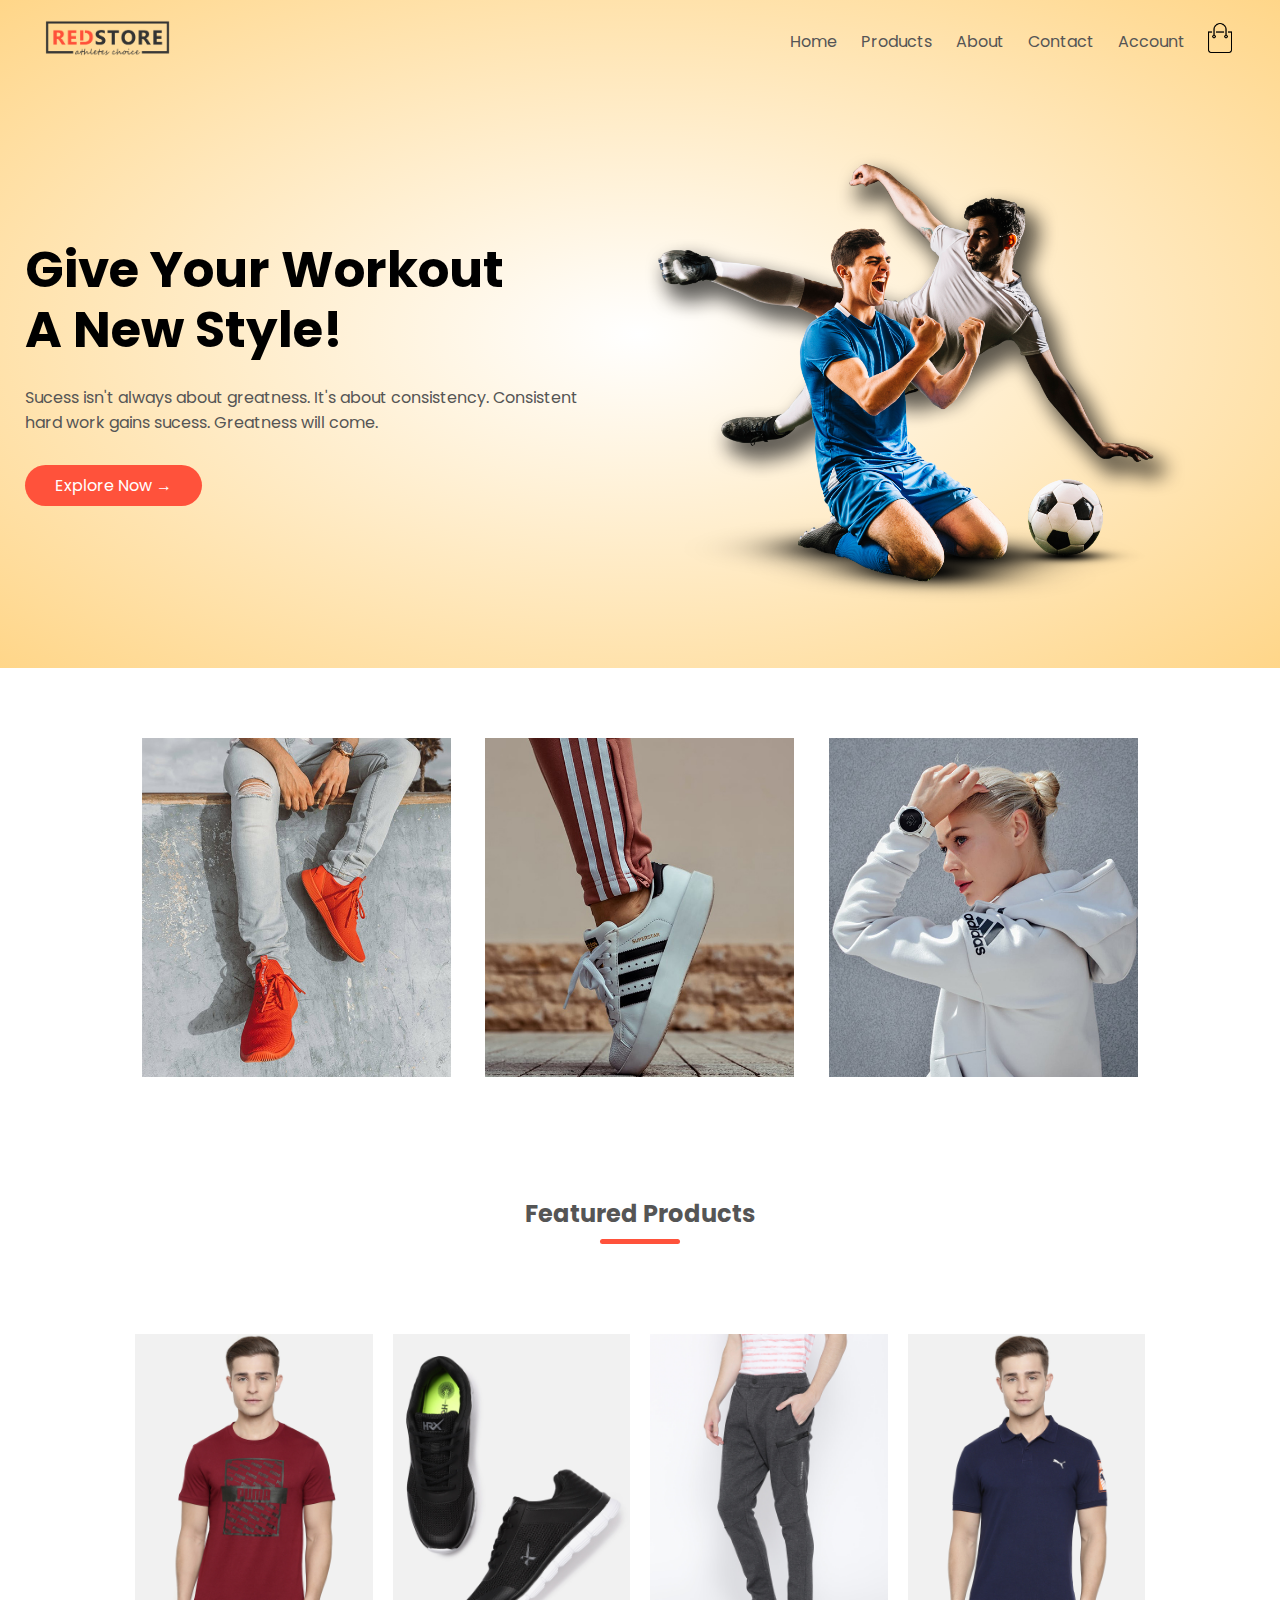
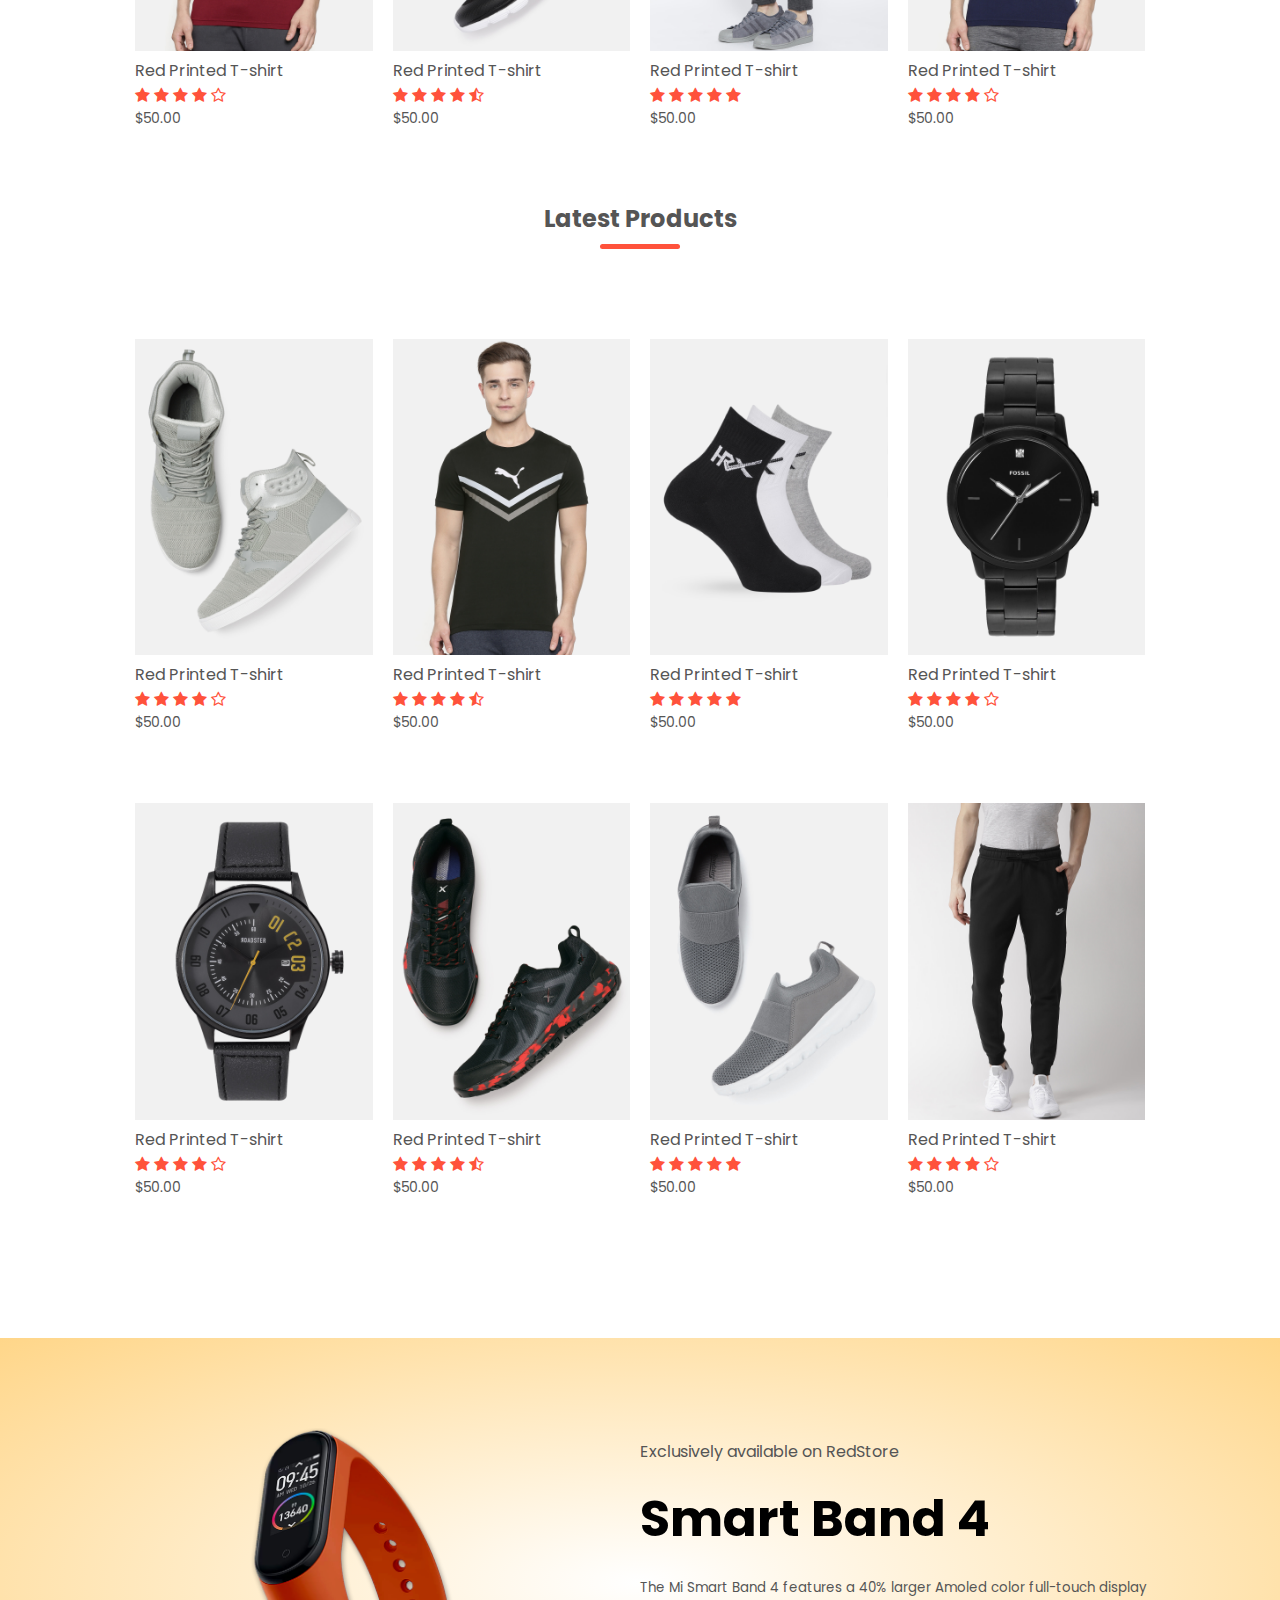
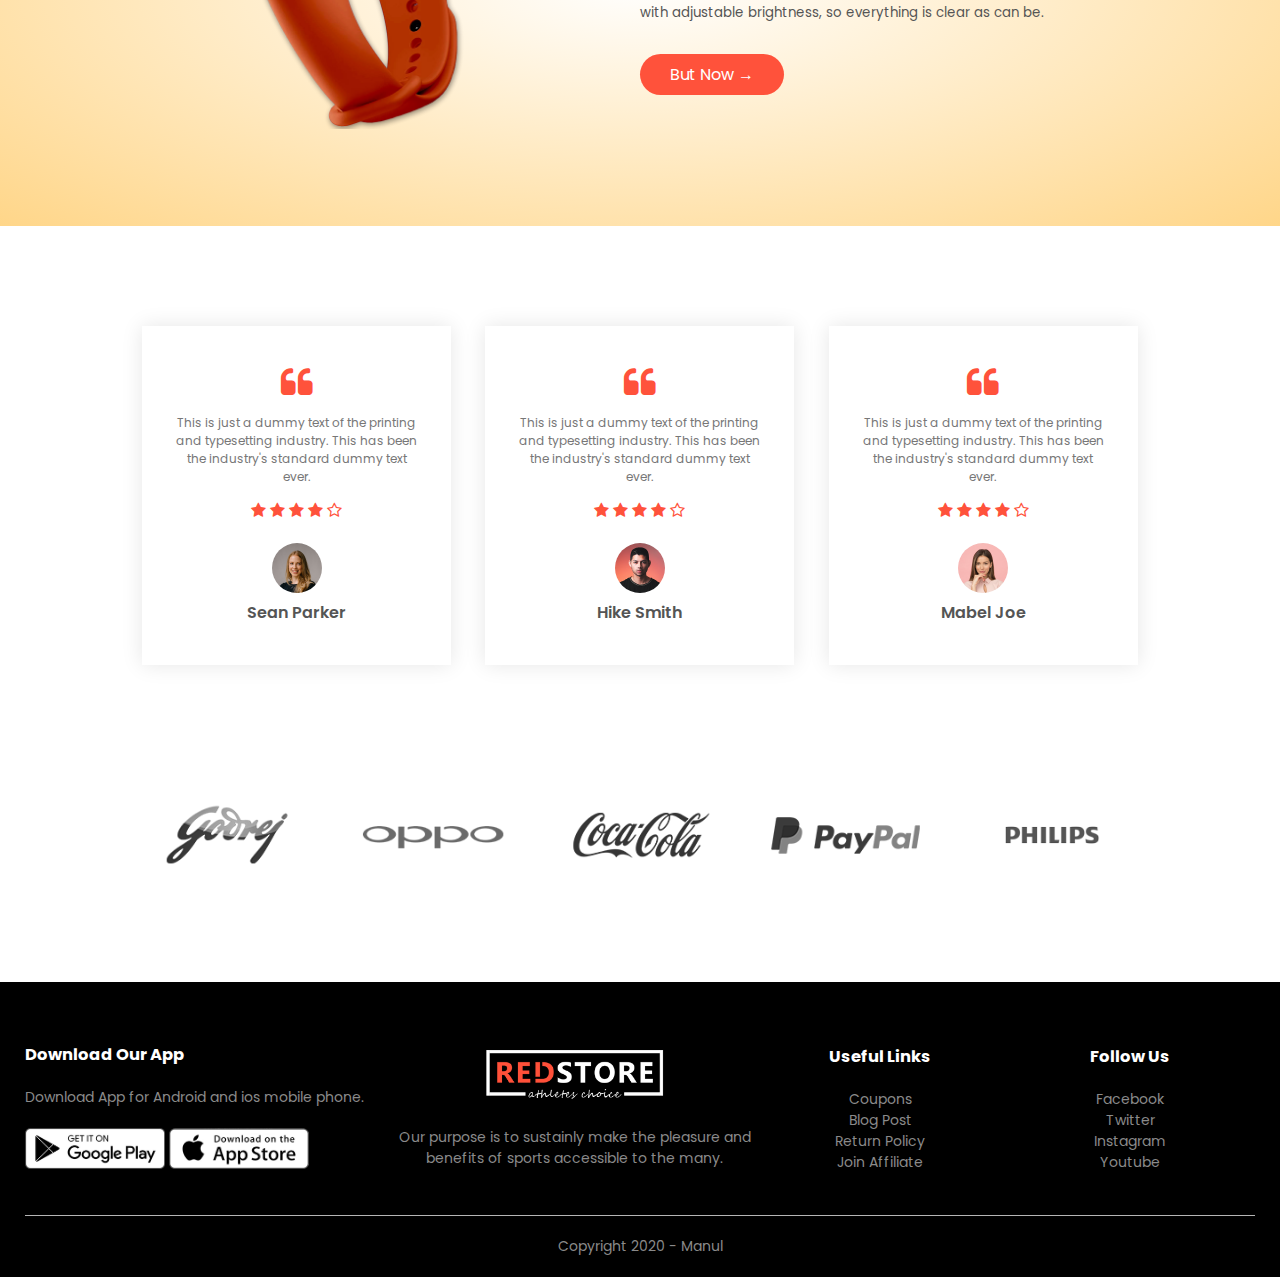
<file: index.html>
<!DOCTYPE html>
<html>
<head>
	<title>RedStore | Ecommerce Website Design</title>
	<link rel="stylesheet" type="text/css" href="style.css">
	<meta name="viewport" content="width=device-width, initial-scale=1.0">
	<link href="https://fonts.googleapis.com/css2?family=Poppins:wght@200;300;400;500;600;700&display=swap" rel="stylesheet">
	<link rel="stylesheet" type="text/css" href="https://stackpath.bootstrapcdn.com/font-awesome/4.7.0/css/font-awesome.min.css">
</head>
<body>
	<div class="header">
		<div class="container">
		<div class="navbar">
		<div class="logo">
			<a href="index.html"><img src="images/logo.png" width="125px"></a>
		</div>
		<nav>
			<ul id="menuitems">
				<li><a href="index.html">Home</a></li>
				<li><a href="product.html">Products</a></li>
				<li><a href="about.html">About</a></li>
				<li><a href="contact.html">Contact</a></li>
				<li><a href="account.html">Account</a></li>				
			</ul>
		</nav>		
		<a href="cart.html"><img src="images/cart.png" width="30px" height="30px"></a>
		<img src="images/menu.png" class="menu-icon" onclick="menutoggle()">
	</div>
	<div class="row">
		<div class="col-2">
			<h1>Give Your Workout <br> A New Style!</h1>
			<p>Sucess isn't always about greatness. It's about consistency. Consistent<br>hard work gains sucess. Greatness will come.</p>
			<a href="" class="btn">Explore Now &#8594;</a>
		</div>
		<div class="col-2">
			<img src="images/image1.png">
		</div>
	</div>
	</div>
</div>
<!----------------------------Feature Category------------------------------------------->
	<div class="categories">
		<div class="small-container">
			<div class="row">
			<div class="col-3">
				<img src="images/category-1.jpg">
			</div>
			<div class="col-3">
				<img src="images/category-2.jpg">
			</div>
			<div class="col-3">
				<img src="images/category-3.jpg">
			</div>
		</div>
		</div>		
	</div>
<!----------------------------Feature Products------------------------------------------->
<div class="small-container">
	<h2 class="title">Featured Products</h2>
	<div class="row">
		<div class="col-4">
			<a href="product_detail.html"><img src="images/product-1.jpg"></a>
			<h4>Red Printed T-shirt</h4>
			<div class="rating">
				<i class="fa fa-star"></i>
				<i class="fa fa-star"></i>
				<i class="fa fa-star"></i>
				<i class="fa fa-star"></i>
				<i class="fa fa-star-o"></i>
			</div>
			<p>$50.00</p>
		</div>
		<div class="col-4">
			<a href="product_detail.html"><img src="images/product-2.jpg"></a>
			<h4>Red Printed T-shirt</h4>
			<div class="rating">
				<i class="fa fa-star"></i>
				<i class="fa fa-star"></i>
				<i class="fa fa-star"></i>
				<i class="fa fa-star"></i>
				<i class="fa fa-star-half-o"></i>
			</div>
			<p>$50.00</p>
		</div>
		<div class="col-4">
			<a href="product_detail.html"><img src="images/product-3.jpg"></a>
			<h4>Red Printed T-shirt</h4>
			<div class="rating">
				<i class="fa fa-star"></i>
				<i class="fa fa-star"></i>
				<i class="fa fa-star"></i>
				<i class="fa fa-star"></i>
				<i class="fa fa-star"></i>
			</div>
			<p>$50.00</p>
		</div>
		<div class="col-4">
			<a href="product_detail.html"><img src="images/product-4.jpg"></a>
			<h4>Red Printed T-shirt</h4>
			<div class="rating">
				<i class="fa fa-star"></i>
				<i class="fa fa-star"></i>
				<i class="fa fa-star"></i>
				<i class="fa fa-star"></i>
				<i class="fa fa-star-o"></i>
			</div>
			<p>$50.00</p>
		</div>
	</div>
	<h2 class="title">Latest Products</h2>
	<div class="row">
		<div class="col-4">
			<a href="product_detail.html"><img src="images/product-5.jpg"></a>
			<h4>Red Printed T-shirt</h4>
			<div class="rating">
				<i class="fa fa-star"></i>
				<i class="fa fa-star"></i>
				<i class="fa fa-star"></i>
				<i class="fa fa-star"></i>
				<i class="fa fa-star-o"></i>
			</div>
			<p>$50.00</p>
		</div>
		<div class="col-4">
			<a href="product_detail.html"><img src="images/product-6.jpg"></a>
			<h4>Red Printed T-shirt</h4>
			<div class="rating">
				<i class="fa fa-star"></i>
				<i class="fa fa-star"></i>
				<i class="fa fa-star"></i>
				<i class="fa fa-star"></i>
				<i class="fa fa-star-half-o"></i>
			</div>
			<p>$50.00</p>
		</div>
		<div class="col-4">
			<a href="product_detail.html"><img src="images/product-7.jpg"></a>
			<h4>Red Printed T-shirt</h4>
			<div class="rating">
				<i class="fa fa-star"></i>
				<i class="fa fa-star"></i>
				<i class="fa fa-star"></i>
				<i class="fa fa-star"></i>
				<i class="fa fa-star"></i>
			</div>
			<p>$50.00</p>
		</div>
		<div class="col-4">
			<a href="product_detail.html"><img src="images/product-8.jpg"></a>
			<h4>Red Printed T-shirt</h4>
			<div class="rating">
				<i class="fa fa-star"></i>
				<i class="fa fa-star"></i>
				<i class="fa fa-star"></i>
				<i class="fa fa-star"></i>
				<i class="fa fa-star-o"></i>
			</div>
			<p>$50.00</p>
		</div>
	</div>
	<div class="row">
		<div class="col-4">
			<a href="product_detail.html"><img src="images/product-9.jpg"></a>
			<h4>Red Printed T-shirt</h4>
			<div class="rating">
				<i class="fa fa-star"></i>
				<i class="fa fa-star"></i>
				<i class="fa fa-star"></i>
				<i class="fa fa-star"></i>
				<i class="fa fa-star-o"></i>
			</div>
			<p>$50.00</p>
		</div>
		<div class="col-4">
			<a href="product_detail.html"><img src="images/product-10.jpg"></a>
			<h4>Red Printed T-shirt</h4>
			<div class="rating">
				<i class="fa fa-star"></i>
				<i class="fa fa-star"></i>
				<i class="fa fa-star"></i>
				<i class="fa fa-star"></i>
				<i class="fa fa-star-half-o"></i>
			</div>
			<p>$50.00</p>
		</div>
		<div class="col-4">
			<a href="product_detail.html"><img src="images/product-11.jpg"></a>
			<h4>Red Printed T-shirt</h4>
			<div class="rating">
				<i class="fa fa-star"></i>
				<i class="fa fa-star"></i>
				<i class="fa fa-star"></i>
				<i class="fa fa-star"></i>
				<i class="fa fa-star"></i>
			</div>
			<p>$50.00</p>
		</div>
		<div class="col-4">
			<a href="product_detail.html"><img src="images/product-12.jpg"></a>
			<h4>Red Printed T-shirt</h4>
			<div class="rating">
				<i class="fa fa-star"></i>
				<i class="fa fa-star"></i>
				<i class="fa fa-star"></i>
				<i class="fa fa-star"></i>
				<i class="fa fa-star-o"></i>
			</div>
			<p>$50.00</p>
		</div>
	</div>
</div>
<!---------------------------------------------Offer------------------------>
<div class="offer">
	<div class="small-container">
		<div class="row">
			<div class="col-2">
				<img src="images/exclusive.png" class="offer-img">
			</div>
			<div class="col-2">
				<p>Exclusively available on RedStore</p>
				<h1>Smart Band 4</h1>
				<small>The Mi Smart Band 4 features a 40% larger Amoled color full-touch display with adjustable brightness, so everything is clear as can be.</small><br>
				<a href="" class="btn">But Now &#8594;</a>
			</div>
		</div>
	</div>	
</div>

<!---------------------------------------------testimonial------------------------>
<div class="testimonial">
	<div class="small-container">
		<div class="row">
			<div class="col-3">
				<i class="fa fa-quote-left"></i>
				<p>This is just a dummy text of the printing and typesetting industry. This has been the industry's standard dummy text ever.</p>
				<div class="rating">
					<i class="fa fa-star"></i>
					<i class="fa fa-star"></i>
					<i class="fa fa-star"></i>
					<i class="fa fa-star"></i>
					<i class="fa fa-star-o"></i>					
				</div>
				<img src="images/user-1.png">
				<h3>Sean Parker</h3>
			</div>
			<div class="col-3">
				<i class="fa fa-quote-left"></i>
				<p>This is just a dummy text of the printing and typesetting industry. This has been the industry's standard dummy text ever.</p>
				<div class="rating">
					<i class="fa fa-star"></i>
					<i class="fa fa-star"></i>
					<i class="fa fa-star"></i>
					<i class="fa fa-star"></i>
					<i class="fa fa-star-o"></i>					
				</div>
				<img src="images/user-2.png">
				<h3>Hike Smith</h3>
			</div>
			<div class="col-3">
				<i class="fa fa-quote-left"></i>
				<p>This is just a dummy text of the printing and typesetting industry. This has been the industry's standard dummy text ever.</p>
				<div class="rating">
					<i class="fa fa-star"></i>
					<i class="fa fa-star"></i>
					<i class="fa fa-star"></i>
					<i class="fa fa-star"></i>
					<i class="fa fa-star-o"></i>					
				</div>
				<img src="images/user-3.png">
				<h3>Mabel Joe</h3>
			</div>
		</div>
	</div>
	
</div>

<!-----------------------------------------Brands------------------------>
<div class="brands">
	<div class="small-container">
		<div class="row">
			<div class="col-5">
				<img src="images/logo-godrej.png">
			</div>
			<div class="col-5">
				<img src="images/logo-oppo.png">
			</div>
			<div class="col-5">
				<img src="images/logo-coca-cola.png">
			</div>
			<div class="col-5">
				<img src="images/logo-paypal.png">
			</div>
			<div class="col-5">
				<img src="images/logo-philips.png">
			</div>
		</div>
	</div>
	
</div>
<div class="footer">
	<div class="container">
		<div class="row">
			<div class="footer-col-1">
				<h3>Download Our App</h3>
				<p>Download App for Android and ios mobile phone.</p>
				<div class="app-logo">
					<img src="images/play-store.png">
					<img src="images/app-store.png">
				</div>
			</div>
			<div class="footer-col-2">
				<img src="images/logo-white.png">
				<p>Our purpose is to sustainly make the pleasure and benefits of sports accessible to the many.</p>
			</div>
			<div class="footer-col-3">
				<h3>Useful Links</h3>
				<ul>
					<li>Coupons</li>
					<li>Blog Post</li>
					<li>Return Policy</li>
					<li>Join Affiliate</li>
				</ul>
			</div>
			<div class="footer-col-4">
				<h3>Follow Us</h3>
				<ul>
					<li>Facebook</li>
					<li>Twitter</li>
					<li>Instagram</li>
					<li>Youtube</li>
				</ul>
			</div>
		</div>
		<hr>
		<p class="copyright">Copyright 2020 - Manul</p>
	</div>
</div>

<script>
	var menuitems = document.getElementById("menuitems");
	menuitems.style.maxHeight= "0px";
	function menutoggle(){
		if(menuitems.style.maxHeight== "0px")
		{
			menuitems.style.maxHeight= "200px";
		}
		else{
			menuitems.style.maxHeight= "0px";
		}
	}
</script>
</body>
</html>
</file>
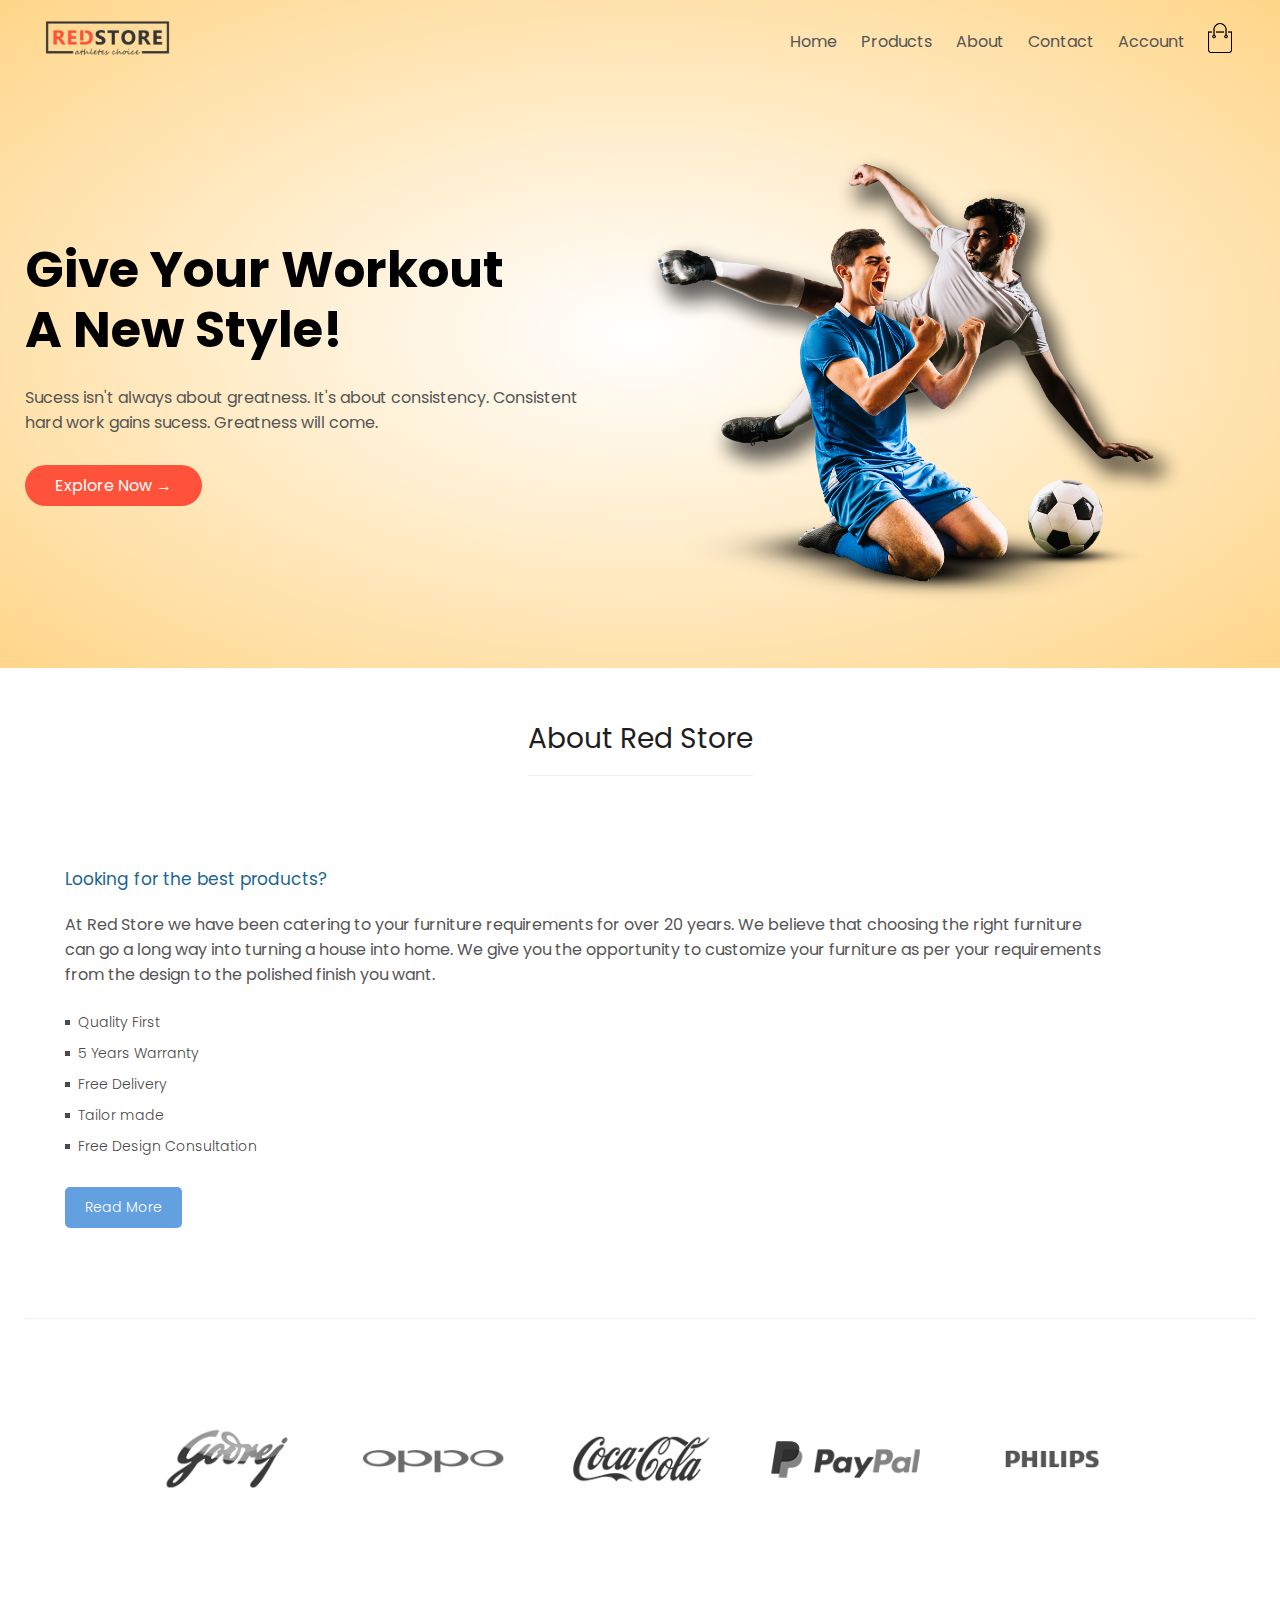
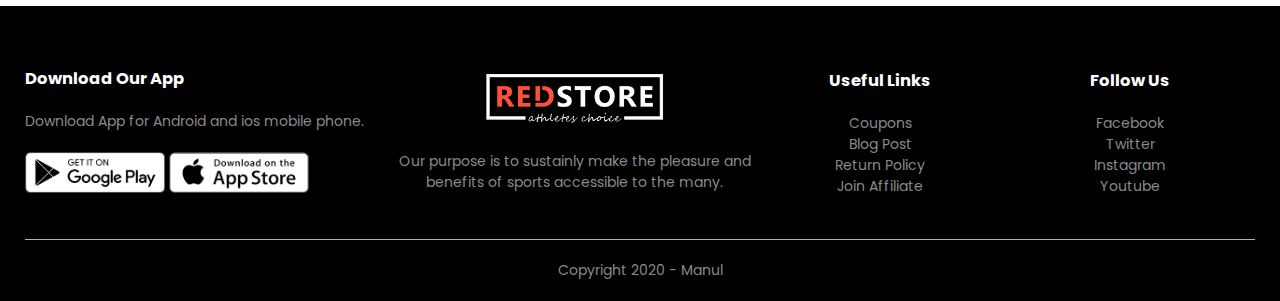
<file: about.html>
<!DOCTYPE html>
<html>
<head>
	<title>About Us | Red Store</title>
	<link rel="stylesheet" type="text/css" href="style.css">
	<meta name="viewport" content="width=device-width, initial-scale=1.0">
	<link href="https://fonts.googleapis.com/css2?family=Poppins:wght@200;300;400;500;600;700&display=swap" rel="stylesheet">
	<link rel="stylesheet" type="text/css" href="https://stackpath.bootstrapcdn.com/font-awesome/4.7.0/css/font-awesome.min.css">
</head>
<body>
	<div class="header">
		<div class="container">
		<div class="navbar">
		<div class="logo">
			<a href="index.html"><img src="images/logo.png" width="125px"></a>
		</div>
		<nav>
			<ul id="menuitems">
				<li><a href="index.html">Home</a></li>
				<li><a href="product.html">Products</a></li>
				<li><a href="about.html">About</a></li>
				<li><a href="contact.html">Contact</a></li>
				<li><a href="account.html">Account</a></li>				
			</ul>
		</nav>		
		<a href="cart.html"><img src="images/cart.png" width="30px" height="30px"></a>
		<img src="images/menu.png" class="menu-icon" onclick="menutoggle()">
	</div>
	<div class="row">
		<div class="col-2">
			<h1>Give Your Workout <br> A New Style!</h1>
			<p>Sucess isn't always about greatness. It's about consistency. Consistent<br>hard work gains sucess. Greatness will come.</p>
			<a href="" class="btn">Explore Now &#8594;</a>
		</div>
		<div class="col-2">
			<img src="images/image1.png">
		</div>
	</div>
	</div>
</div>


<div class="best-features">
      <div class="container">
        <div class="row">
          <div class="col-md-12 mt-5">
            <div class="section-heading">
              <h2>About Red Store</h2>
            </div>
          </div>
          <div class="col-md-6">
            <div class="col-2" style="padding: 30px 150px 30px 40px;">
              <h4>Looking for the best products?</h4>
              <p>At Red Store we have been catering to your furniture requirements for over 20 years. We believe that choosing the right furniture can go a long way into turning a house into home. We give you the opportunity to customize your furniture as per your requirements from the design to the polished finish you want.</p>
              <ul class="featured-list">
                <li>Quality First</li>
                <li>5 Years Warranty</li>
                <li>Free Delivery</li>
                <li>Tailor made</li>
                <li>Free Design Consultation</li>
              </ul>
              <a href="about.html" class="filled-button">Read More</a>
            </div>
          </div>
        </div>
      </div>
    </div>


<!-----------------------------------------Brands------------------------>
<div class="brands">
	<div class="small-container">
		<div class="row">
			<div class="col-5">
				<img src="images/logo-godrej.png">
			</div>
			<div class="col-5">
				<img src="images/logo-oppo.png">
			</div>
			<div class="col-5">
				<img src="images/logo-coca-cola.png">
			</div>
			<div class="col-5">
				<img src="images/logo-paypal.png">
			</div>
			<div class="col-5">
				<img src="images/logo-philips.png">
			</div>
		</div>
	</div>
	
</div>
<div class="footer">
	<div class="container">
		<div class="row">
			<div class="footer-col-1">
				<h3>Download Our App</h3>
				<p>Download App for Android and ios mobile phone.</p>
				<div class="app-logo">
					<img src="images/play-store.png">
					<img src="images/app-store.png">
				</div>
			</div>
			<div class="footer-col-2">
				<img src="images/logo-white.png">
				<p>Our purpose is to sustainly make the pleasure and benefits of sports accessible to the many.</p>
			</div>
			<div class="footer-col-3">
				<h3>Useful Links</h3>
				<ul>
					<li>Coupons</li>
					<li>Blog Post</li>
					<li>Return Policy</li>
					<li>Join Affiliate</li>
				</ul>
			</div>
			<div class="footer-col-4">
				<h3>Follow Us</h3>
				<ul>
					<li>Facebook</li>
					<li>Twitter</li>
					<li>Instagram</li>
					<li>Youtube</li>
				</ul>
			</div>
		</div>
		<hr>
		<p class="copyright">Copyright 2020 - Manul</p>
	</div>
</div>

<script>
	var menuitems = document.getElementById("menuitems");
	menuitems.style.maxHeight= "0px";
	function menutoggle(){
		if(menuitems.style.maxHeight== "0px")
		{
			menuitems.style.maxHeight= "200px";
		}
		else{
			menuitems.style.maxHeight= "0px";
		}
	}
</script>
</body>
</html>
</file>
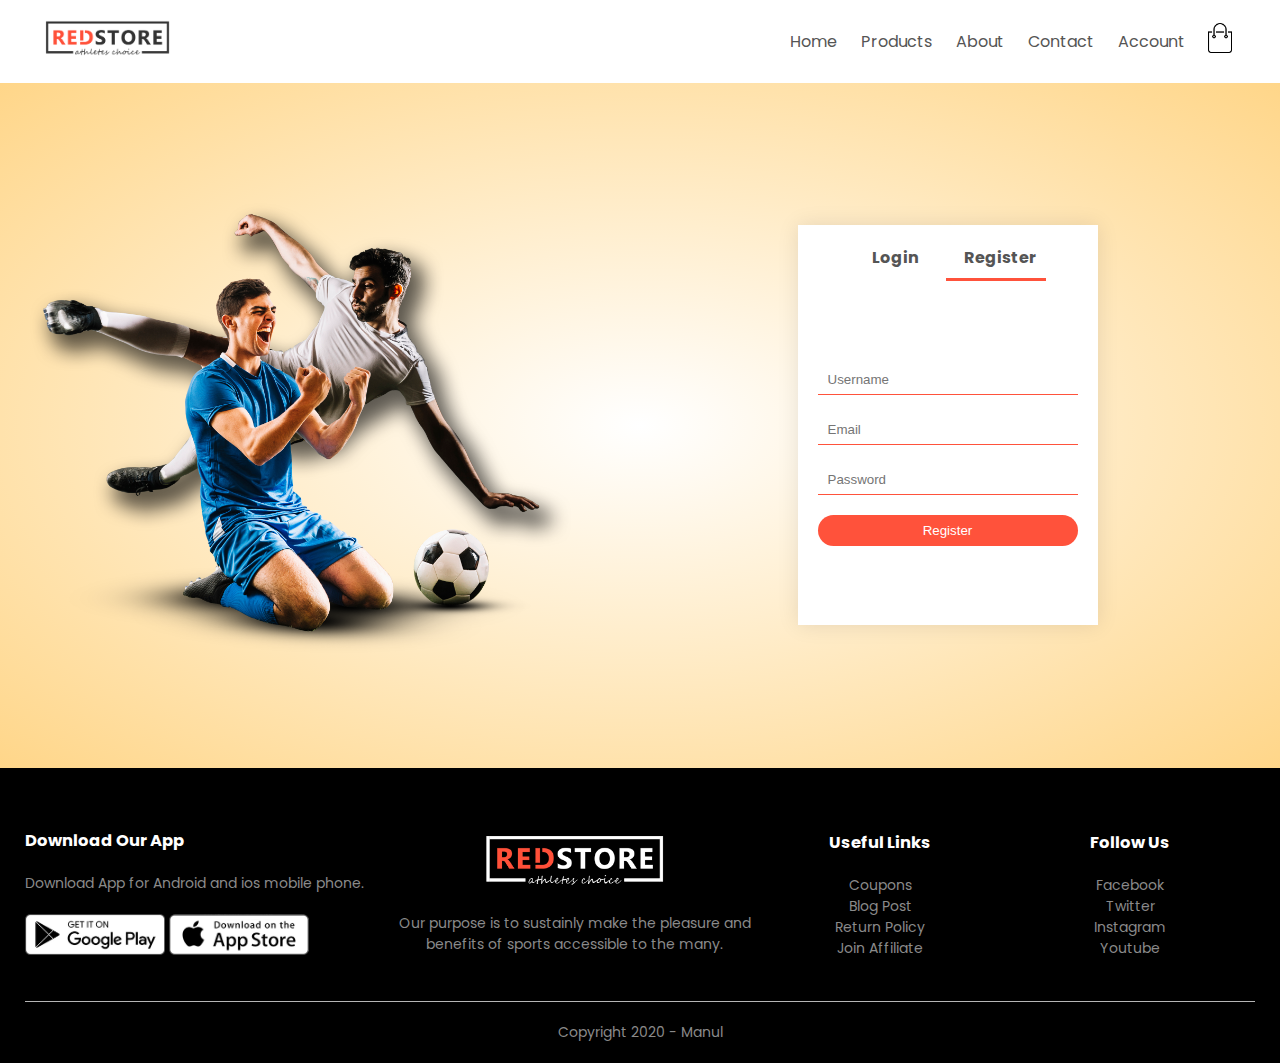
<file: account.html>
<!DOCTYPE html>
<html>
<head>
	<title>Accounts - RedStore</title>
	<link rel="stylesheet" type="text/css" href="style.css">
	<meta name="viewport" content="width=device-width, initial-scale=1.0">
	<link href="https://fonts.googleapis.com/css2?family=Poppins:wght@200;300;400;500;600;700&display=swap" rel="stylesheet">
	<link rel="stylesheet" type="text/css" href="https://stackpath.bootstrapcdn.com/font-awesome/4.7.0/css/font-awesome.min.css">
</head>
<body>
		<div class="container">
		<div class="navbar">
		<div class="logo">
			<a href="index.html"><img src="images/logo.png" width="125px"></a>
		</div>
		<nav>
			<ul id="menuitems">
				<li><a href="index.html">Home</a></li>
				<li><a href="product.html">Products</a></li>
				<li><a href="about.html">About</a></li>
				<li><a href="contact.html">Contact</a></li>
				<li><a href="account.html">Account</a></li>				
			</ul>
		</nav>		
		<a href="cart.html"><img src="images/cart.png" width="30px" height="30px"></a>
		<img src="images/menu.png" class="menu-icon" onclick="menutoggle()">
	</div>
	</div>

<!-------------------------------account page----------------------------->
<div class="account-page">
	<div class="container">
		<div class="row">
			<div class="col-2">
				<img src="images/image1.png" width="100%">
			</div>
			<div class="col-2">
				<div class="form-container">
					<div class="form-btn">
						<span  onclick="login()">Login</span>
						<span onclick="register()">Register</span>
						<hr id="indicator">
					</div>
					<form id="loginform">
						<input type="text" placeholder="Username" name="">
						<input type="password" placeholder="Password" name="">
						<button type="submit" class="btn">Login</button>
						<a href="">Forget Password</a>
					</form>
					<form id="regform">
						<input type="text" placeholder="Username" name="">
						<input type="email" placeholder="Email" name="">
						<input type="password" placeholder="Password" name="">
						<button type="submit" class="btn">Register</button>
					</form>
					
				</div>
			</div>
			
		</div>
	</div>
	
</div>




<div class="footer">
	<div class="container">
		<div class="row">
			<div class="footer-col-1">
				<h3>Download Our App</h3>
				<p>Download App for Android and ios mobile phone.</p>
				<div class="app-logo">
					<img src="images/play-store.png">
					<img src="images/app-store.png">
				</div>
			</div>
			<div class="footer-col-2">
				<img src="images/logo-white.png">
				<p>Our purpose is to sustainly make the pleasure and benefits of sports accessible to the many.</p>
			</div>
			<div class="footer-col-3">
				<h3>Useful Links</h3>
				<ul>
					<li>Coupons</li>
					<li>Blog Post</li>
					<li>Return Policy</li>
					<li>Join Affiliate</li>
				</ul>
			</div>
			<div class="footer-col-4">
				<h3>Follow Us</h3>
				<ul>
					<li>Facebook</li>
					<li>Twitter</li>
					<li>Instagram</li>
					<li>Youtube</li>
				</ul>
			</div>
		</div>
		<hr>
		<p class="copyright">Copyright 2020 - Manul</p>
	</div>
</div>

<script>
	var menuitems = document.getElementById("menuitems");
	menuitems.style.maxHeight= "0px";
	function menutoggle(){
		if(menuitems.style.maxHeight== "0px")
		{
			menuitems.style.maxHeight= "200px";
		}
		else{
			menuitems.style.maxHeight= "0px";
		}
	}
</script>

<!--------------------------js for toggle form----------------------->
<script>
	var loginform = document.getElementById("loginform");
	var regform = document.getElementById("regform");
	var indicator = document.getElementById("indicator");

	function register(){
		regform.style.transform = "translateX(0px)";
		loginform.style.transform = "translateX(0px)";
		indicator.style.transform = "translateX(100px)";
	}

	function login(){
			regform.style.transform = "translateX(300px)";
			loginform.style.transform = "translateX(300px)";
			indicator.style.transform = "translateX(0px)";
		}

</script>


</body>
</html>
</file>
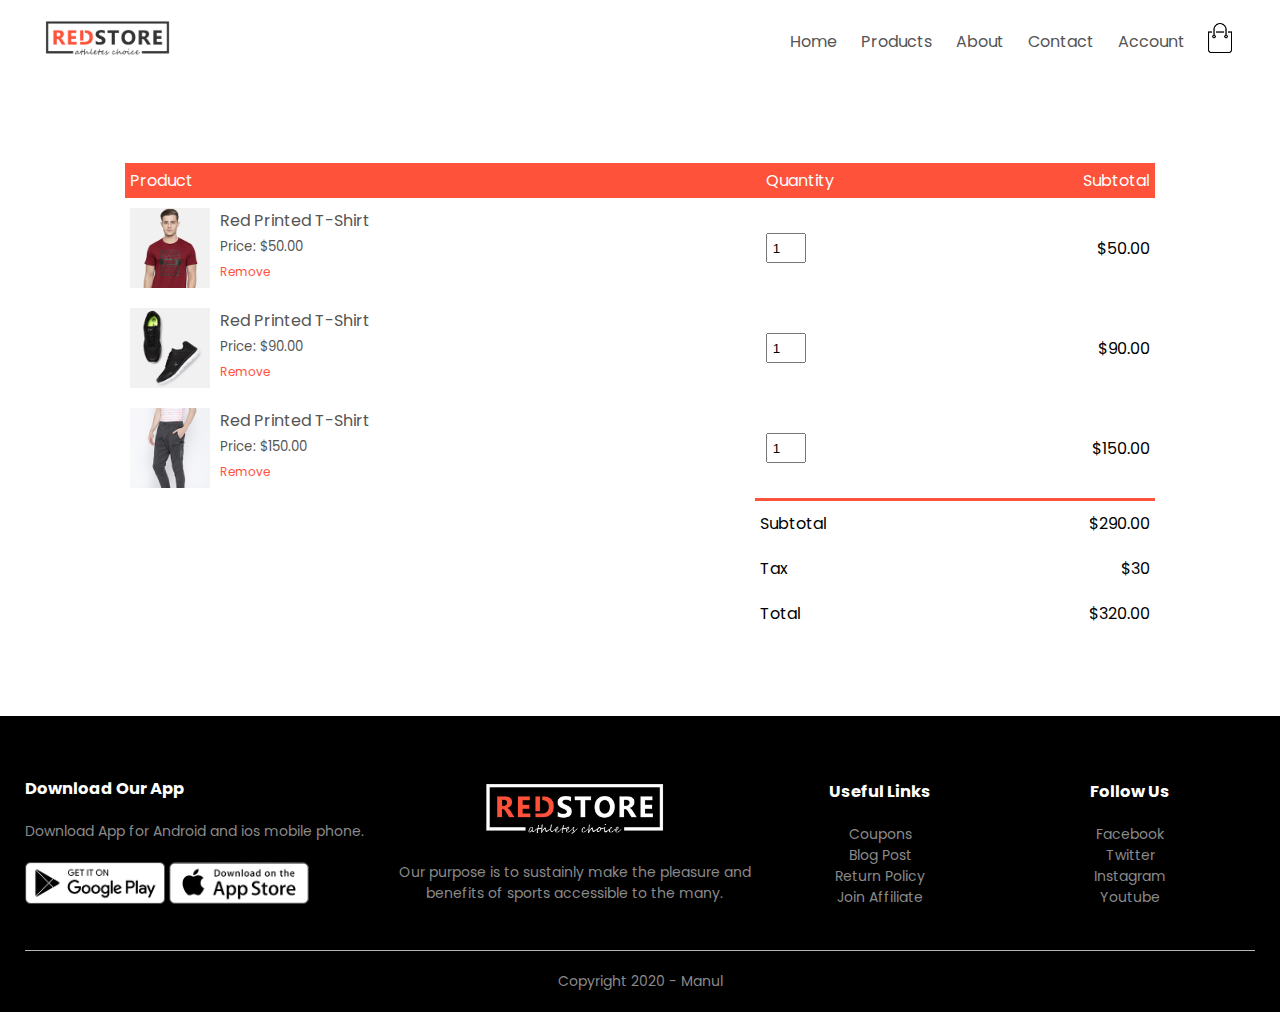
<file: cart.html>
<!DOCTYPE html>
<html>
<head>
	<title>Cart - RedStore</title>
	<link rel="stylesheet" type="text/css" href="style.css">
	<meta name="viewport" content="width=device-width, initial-scale=1.0">
	<link href="https://fonts.googleapis.com/css2?family=Poppins:wght@200;300;400;500;600;700&display=swap" rel="stylesheet">
	<link rel="stylesheet" type="text/css" href="https://stackpath.bootstrapcdn.com/font-awesome/4.7.0/css/font-awesome.min.css">
</head>
<body>
		<div class="container">
		<div class="navbar">
		<div class="logo">
			<a href="index.html"><img src="images/logo.png" width="125px"></a>
		</div>
		<nav>
			<ul id="menuitems">
				<li><a href="index.html">Home</a></li>
				<li><a href="product.html">Products</a></li>
				<li><a href="about.html">About</a></li>
				<li><a href="contact.html">Contact</a></li>
				<li><a href="account.html">Account</a></li>				
			</ul>
		</nav>		
		<a href="cart.html"><img src="images/cart.png" width="30px" height="30px"></a>
		<img src="images/menu.png" class="menu-icon" onclick="menutoggle()">
	</div>
	</div>

<!--------------------------------Cart items---------------------------------->
<div class="small-container cart-page">
	<table>
		<tr>
			<th>Product</th>
			<th>Quantity</th>
			<th>Subtotal</th>
		</tr>
		<tr>
			<td>
				<div class="cart-info">
					<img src="images/buy-1.jpg">
					<div>
						<p>Red Printed T-Shirt</p>
						<small>Price: $50.00</small>
						<br>
						<a href="">Remove</a>
					</div>
				</div>
			</td>
			<td><input type="number" value="1"></td>
			<td>$50.00</td>
		</tr>
		<tr>
			<td>
				<div class="cart-info">
					<img src="images/buy-2.jpg">
					<div>
						<p>Red Printed T-Shirt</p>
						<small>Price: $90.00</small>
						<br>
						<a href="">Remove</a>
					</div>
				</div>
			</td>
			<td><input type="number" value="1"></td>
			<td>$90.00</td>
		</tr>
		<tr>
			<td>
				<div class="cart-info">
					<img src="images/buy-3.jpg">
					<div>
						<p>Red Printed T-Shirt</p>
						<small>Price: $150.00</small>
						<br>
						<a href="">Remove</a>
					</div>
				</div>
			</td>
			<td><input type="number" value="1"></td>
			<td>$150.00</td>
		</tr>
	</table>


	<div class="total-price">
		<table>
			<tr>
				<td>Subtotal</td>
				<td>$290.00</td>
			</tr>
			<tr>
				<td>Tax</td>
				<td>$30</td>
			</tr>
			<tr>
				<td>Total</td>
				<td>$320.00</td>
			</tr>
		</table>
		
	</div>
	
</div>





<div class="footer">
	<div class="container">
		<div class="row">
			<div class="footer-col-1">
				<h3>Download Our App</h3>
				<p>Download App for Android and ios mobile phone.</p>
				<div class="app-logo">
					<img src="images/play-store.png">
					<img src="images/app-store.png">
				</div>
			</div>
			<div class="footer-col-2">
				<img src="images/logo-white.png">
				<p>Our purpose is to sustainly make the pleasure and benefits of sports accessible to the many.</p>
			</div>
			<div class="footer-col-3">
				<h3>Useful Links</h3>
				<ul>
					<li>Coupons</li>
					<li>Blog Post</li>
					<li>Return Policy</li>
					<li>Join Affiliate</li>
				</ul>
			</div>
			<div class="footer-col-4">
				<h3>Follow Us</h3>
				<ul>
					<li>Facebook</li>
					<li>Twitter</li>
					<li>Instagram</li>
					<li>Youtube</li>
				</ul>
			</div>
		</div>
		<hr>
		<p class="copyright">Copyright 2020 - Manul</p>
	</div>
</div>

<script>
	var menuitems = document.getElementById("menuitems");
	menuitems.style.maxHeight= "0px";
	function menutoggle(){
		if(menuitems.style.maxHeight== "0px")
		{
			menuitems.style.maxHeight= "200px";
		}
		else{
			menuitems.style.maxHeight= "0px";
		}
	}
</script>


</body>
</html>
</file>
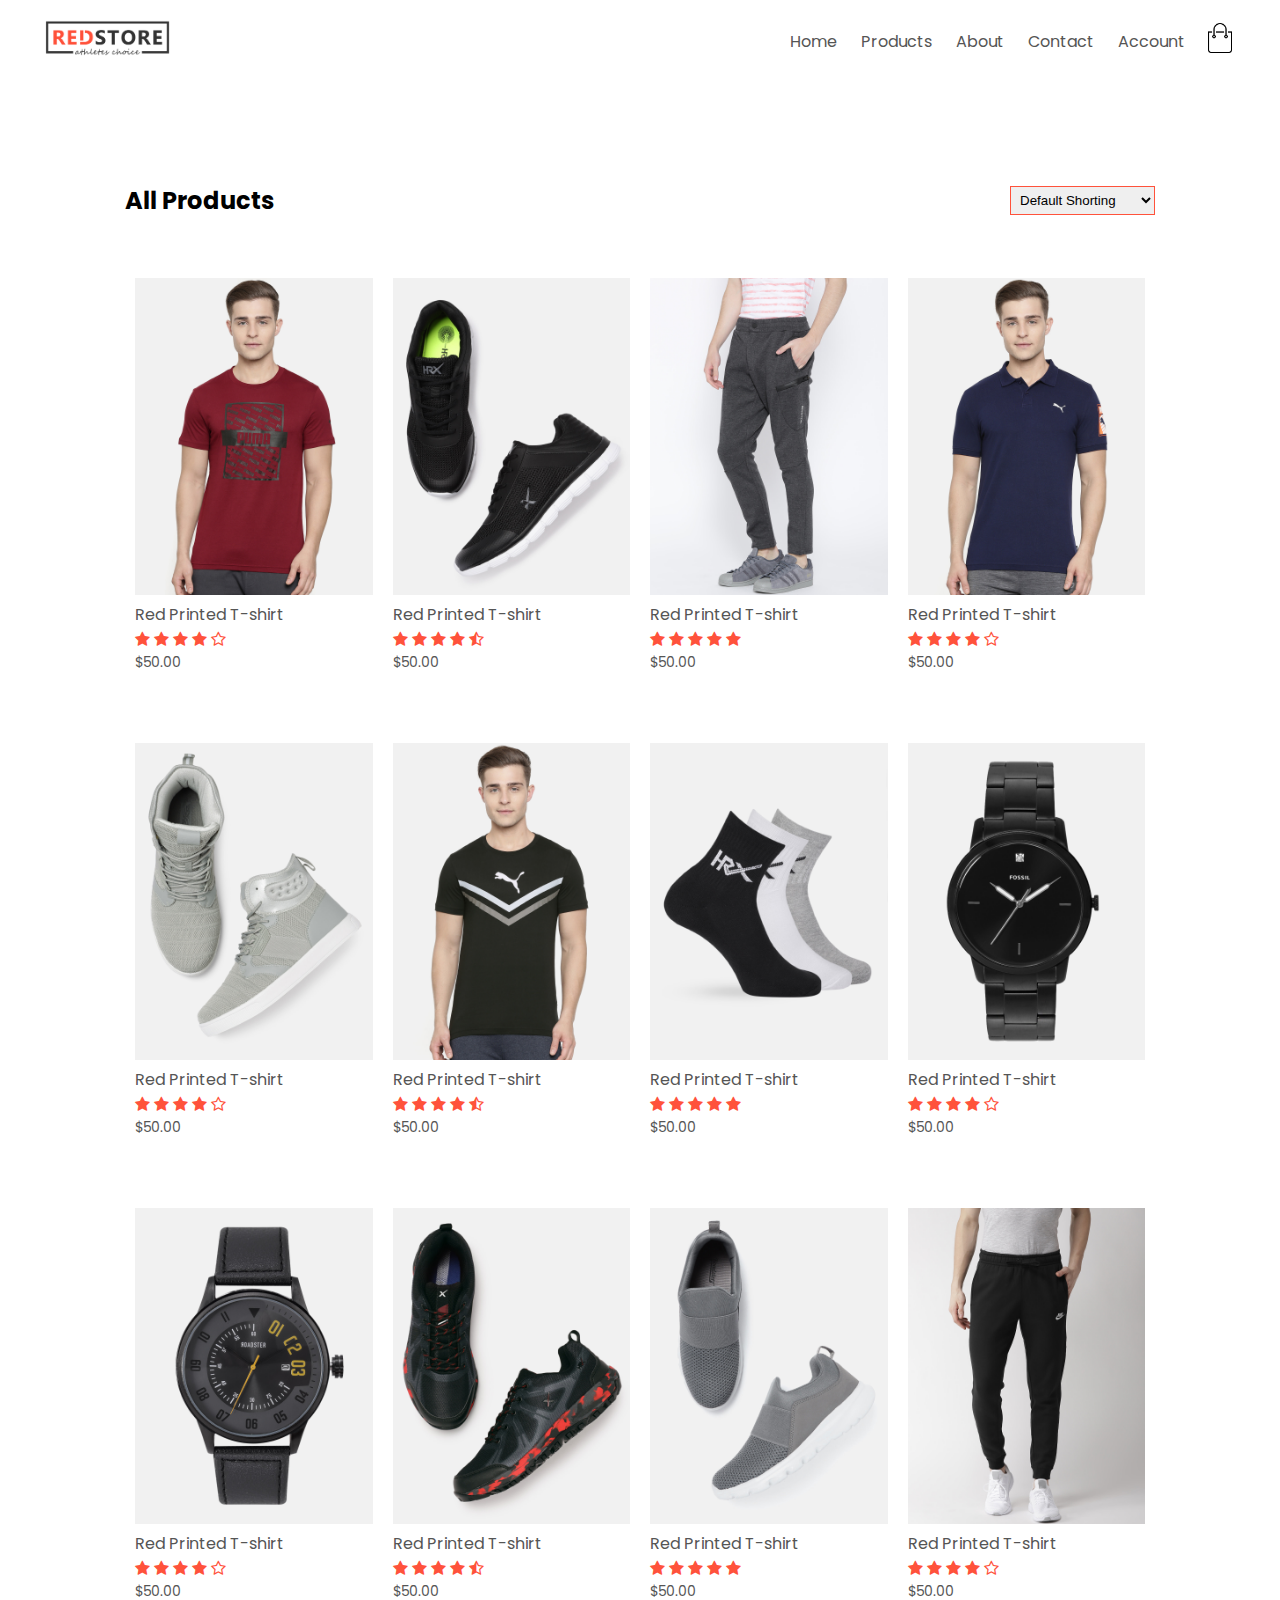
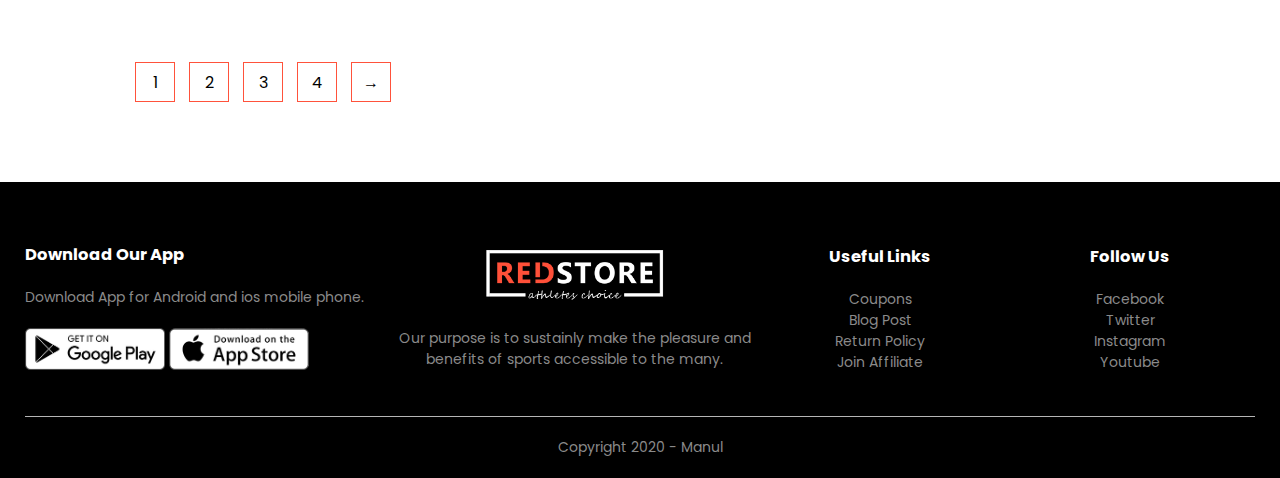
<file: product.html>
<!DOCTYPE html>
<html>
<head>
	<title>All-Products- RedStore</title>
	<link rel="stylesheet" type="text/css" href="style.css">
	<meta name="viewport" content="width=device-width, initial-scale=1.0">
	<link href="https://fonts.googleapis.com/css2?family=Poppins:wght@200;300;400;500;600;700&display=swap" rel="stylesheet">
	<link rel="stylesheet" type="text/css" href="https://stackpath.bootstrapcdn.com/font-awesome/4.7.0/css/font-awesome.min.css">
</head>
<body>
		<div class="container">
		<div class="navbar">
		<div class="logo">
			<a href="index.html"><img src="images/logo.png" width="125px"></a>
		</div>
		<nav>
			<ul id="menuitems">
				<li><a href="index.html">Home</a></li>
				<li><a href="product.html">Products</a></li>
				<li><a href="about.html">About</a></li>
				<li><a href="contact.html">Contact</a></li>
				<li><a href="account.html">Account</a></li>				
			</ul>
		</nav>		
		<a href="cart.html"><img src="images/cart.png" width="30px" height="30px"></a>
		<img src="images/menu.png" class="menu-icon" onclick="menutoggle()">
	</div>
	</div>

<div class="small-container">	
	<div class="row row-2">
		<h2>All Products</h2>
		<select>
			<option>Default Shorting</option>
			<option>Short by Price</option>
			<option>Short by Popularity</option>
			<option>Short by Rating</option>
			<option>Short by Sale</option>
		</select>
	</div>



	<div class="row">
		<div class="col-4">
			<a href="product_detail.html"><img src="images/product-1.jpg"></a>
			<h4>Red Printed T-shirt</h4>
			<div class="rating">
				<i class="fa fa-star"></i>
				<i class="fa fa-star"></i>
				<i class="fa fa-star"></i>
				<i class="fa fa-star"></i>
				<i class="fa fa-star-o"></i>
			</div>
			<p>$50.00</p>
		</div>
		<div class="col-4">
			<img src="images/product-2.jpg">
			<h4>Red Printed T-shirt</h4>
			<div class="rating">
				<i class="fa fa-star"></i>
				<i class="fa fa-star"></i>
				<i class="fa fa-star"></i>
				<i class="fa fa-star"></i>
				<i class="fa fa-star-half-o"></i>
			</div>
			<p>$50.00</p>
		</div>
		<div class="col-4">
			<img src="images/product-3.jpg">
			<h4>Red Printed T-shirt</h4>
			<div class="rating">
				<i class="fa fa-star"></i>
				<i class="fa fa-star"></i>
				<i class="fa fa-star"></i>
				<i class="fa fa-star"></i>
				<i class="fa fa-star"></i>
			</div>
			<p>$50.00</p>
		</div>
		<div class="col-4">
			<img src="images/product-4.jpg">
			<h4>Red Printed T-shirt</h4>
			<div class="rating">
				<i class="fa fa-star"></i>
				<i class="fa fa-star"></i>
				<i class="fa fa-star"></i>
				<i class="fa fa-star"></i>
				<i class="fa fa-star-o"></i>
			</div>
			<p>$50.00</p>
		</div>
	</div>
	<div class="row">
		<div class="col-4">
			<img src="images/product-5.jpg">
			<h4>Red Printed T-shirt</h4>
			<div class="rating">
				<i class="fa fa-star"></i>
				<i class="fa fa-star"></i>
				<i class="fa fa-star"></i>
				<i class="fa fa-star"></i>
				<i class="fa fa-star-o"></i>
			</div>
			<p>$50.00</p>
		</div>
		<div class="col-4">
			<img src="images/product-6.jpg">
			<h4>Red Printed T-shirt</h4>
			<div class="rating">
				<i class="fa fa-star"></i>
				<i class="fa fa-star"></i>
				<i class="fa fa-star"></i>
				<i class="fa fa-star"></i>
				<i class="fa fa-star-half-o"></i>
			</div>
			<p>$50.00</p>
		</div>
		<div class="col-4">
			<img src="images/product-7.jpg">
			<h4>Red Printed T-shirt</h4>
			<div class="rating">
				<i class="fa fa-star"></i>
				<i class="fa fa-star"></i>
				<i class="fa fa-star"></i>
				<i class="fa fa-star"></i>
				<i class="fa fa-star"></i>
			</div>
			<p>$50.00</p>
		</div>
		<div class="col-4">
			<img src="images/product-8.jpg">
			<h4>Red Printed T-shirt</h4>
			<div class="rating">
				<i class="fa fa-star"></i>
				<i class="fa fa-star"></i>
				<i class="fa fa-star"></i>
				<i class="fa fa-star"></i>
				<i class="fa fa-star-o"></i>
			</div>
			<p>$50.00</p>
		</div>
	</div>
	<div class="row">
		<div class="col-4">
			<img src="images/product-9.jpg">
			<h4>Red Printed T-shirt</h4>
			<div class="rating">
				<i class="fa fa-star"></i>
				<i class="fa fa-star"></i>
				<i class="fa fa-star"></i>
				<i class="fa fa-star"></i>
				<i class="fa fa-star-o"></i>
			</div>
			<p>$50.00</p>
		</div>
		<div class="col-4">
			<img src="images/product-10.jpg">
			<h4>Red Printed T-shirt</h4>
			<div class="rating">
				<i class="fa fa-star"></i>
				<i class="fa fa-star"></i>
				<i class="fa fa-star"></i>
				<i class="fa fa-star"></i>
				<i class="fa fa-star-half-o"></i>
			</div>
			<p>$50.00</p>
		</div>
		<div class="col-4">
			<img src="images/product-11.jpg">
			<h4>Red Printed T-shirt</h4>
			<div class="rating">
				<i class="fa fa-star"></i>
				<i class="fa fa-star"></i>
				<i class="fa fa-star"></i>
				<i class="fa fa-star"></i>
				<i class="fa fa-star"></i>
			</div>
			<p>$50.00</p>
		</div>
		<div class="col-4">
			<img src="images/product-12.jpg">
			<h4>Red Printed T-shirt</h4>
			<div class="rating">
				<i class="fa fa-star"></i>
				<i class="fa fa-star"></i>
				<i class="fa fa-star"></i>
				<i class="fa fa-star"></i>
				<i class="fa fa-star-o"></i>
			</div>
			<p>$50.00</p>
		</div>
	</div>

	<div class="page-btn">
		<span>1</span>
		<span>2</span>
		<span>3</span>
		<span>4</span>
		<span>&#8594;</span>
	</div>
</div>


<div class="footer">
	<div class="container">
		<div class="row">
			<div class="footer-col-1">
				<h3>Download Our App</h3>
				<p>Download App for Android and ios mobile phone.</p>
				<div class="app-logo">
					<img src="images/play-store.png">
					<img src="images/app-store.png">
				</div>
			</div>
			<div class="footer-col-2">
				<img src="images/logo-white.png">
				<p>Our purpose is to sustainly make the pleasure and benefits of sports accessible to the many.</p>
			</div>
			<div class="footer-col-3">
				<h3>Useful Links</h3>
				<ul>
					<li>Coupons</li>
					<li>Blog Post</li>
					<li>Return Policy</li>
					<li>Join Affiliate</li>
				</ul>
			</div>
			<div class="footer-col-4">
				<h3>Follow Us</h3>
				<ul>
					<li>Facebook</li>
					<li>Twitter</li>
					<li>Instagram</li>
					<li>Youtube</li>
				</ul>
			</div>
		</div>
		<hr>
		<p class="copyright">Copyright 2020 - Manul</p>
	</div>
</div>

<script>
	var menuitems = document.getElementById("menuitems");
	menuitems.style.maxHeight= "0px";
	function menutoggle(){
		if(menuitems.style.maxHeight== "0px")
		{
			menuitems.style.maxHeight= "200px";
		}
		else{
			menuitems.style.maxHeight= "0px";
		}
	}
</script>
</body>
</html>
</file>
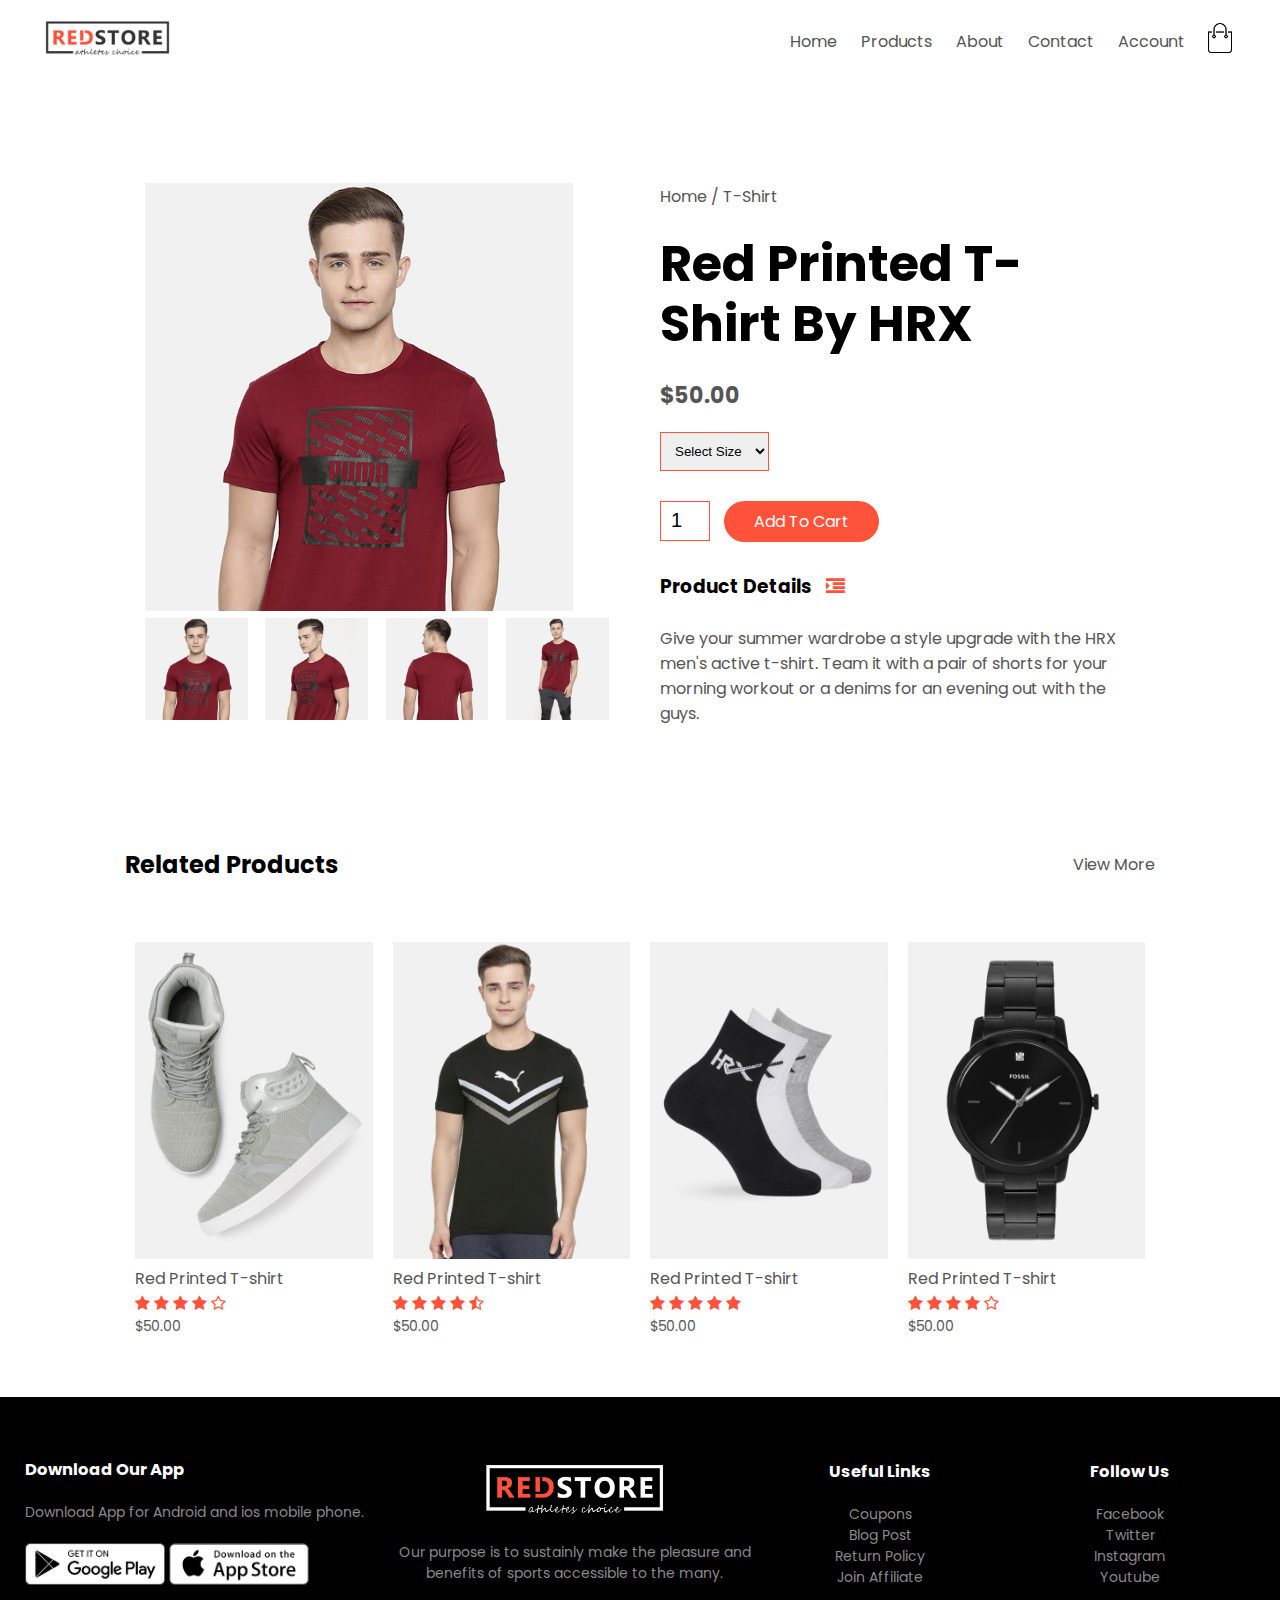
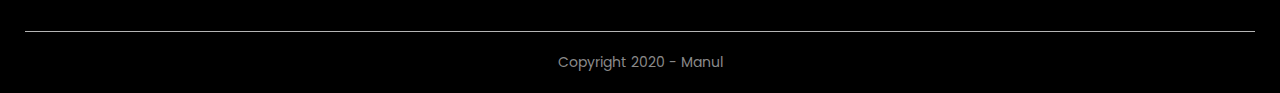
<file: product_detail.html>
<!DOCTYPE html>
<html>
<head>
	<title>All-Products- RedStore</title>
	<link rel="stylesheet" type="text/css" href="style.css">
	<meta name="viewport" content="width=device-width, initial-scale=1.0">
	<link href="https://fonts.googleapis.com/css2?family=Poppins:wght@200;300;400;500;600;700&display=swap" rel="stylesheet">
	<link rel="stylesheet" type="text/css" href="https://stackpath.bootstrapcdn.com/font-awesome/4.7.0/css/font-awesome.min.css">
</head>
<body>
		<div class="container">
		<div class="navbar">
		<div class="logo">
			<a href="index.html"><img src="images/logo.png" width="125px"></a>
		</div>
		<nav>
			<ul id="menuitems">
				<li><a href="index.html">Home</a></li>
				<li><a href="product.html">Products</a></li>
				<li><a href="about.html">About</a></li>
				<li><a href="contact.html">Contact</a></li>
				<li><a href="account.html">Account</a></li>				
			</ul>
		</nav>		
		<a href="cart.html"><img src="images/cart.png" width="30px" height="30px"></a>
		<img src="images/menu.png" class="menu-icon" onclick="menutoggle()">
	</div>
	</div>

<div class="small-container single-product">
	<div class="row">
		<div class="col-2">
			<img src="images/gallery-1.jpg" width="100%" id="ProductImg">
			<div class="small-img-row">
				<div class="small-img-col">
					<img src="images/gallery-1.jpg" width="100%" class="small-img">
				</div>
				<div class="small-img-col">
					<img src="images/gallery-2.jpg" width="100%" class="small-img">
				</div>
				<div class="small-img-col">
					<img src="images/gallery-3.jpg" width="100%" class="small-img">
				</div>
				<div class="small-img-col">
					<img src="images/gallery-4.jpg" width="100%" class="small-img">
				</div>
				
			</div>

		</div>
		<div class="col-2">
			<p>Home / T-Shirt</p>
			<h1>Red Printed T-Shirt By HRX</h1>
			<h4>$50.00</h4>
			<select>
				<option>Select Size</option>
				<option>XXL</option>
				<option>XL</option>
				<option>Large</option>
				<option>Medium</option>
				<option>Small</option>
				<input type="number" value="1">
				<a href="" class="btn">Add To Cart</a>
				<h3>Product Details	<i class="fa fa-indent"></i></h3><br>
				<p>Give your summer wardrobe a style upgrade with the HRX men's active t-shirt. Team it with a pair of shorts for your morning workout or a denims for an evening out with the guys.</p>
			</select>
		</div>
		
	</div>
	
</div>
<!-----------------------Product-------------------------------------->
<div class="small-container">
	<div class="row row-2">
		<h2>Related Products</h2>
		<p>View More</p>
	</div>
	
</div>


<!-----------------------Product-------------------------------------->
<div class="small-container">
	
	<div class="row">
		<div class="col-4">
			<img src="images/product-5.jpg">
			<h4>Red Printed T-shirt</h4>
			<div class="rating">
				<i class="fa fa-star"></i>
				<i class="fa fa-star"></i>
				<i class="fa fa-star"></i>
				<i class="fa fa-star"></i>
				<i class="fa fa-star-o"></i>
			</div>
			<p>$50.00</p>
		</div>
		<div class="col-4">
			<img src="images/product-6.jpg">
			<h4>Red Printed T-shirt</h4>
			<div class="rating">
				<i class="fa fa-star"></i>
				<i class="fa fa-star"></i>
				<i class="fa fa-star"></i>
				<i class="fa fa-star"></i>
				<i class="fa fa-star-half-o"></i>
			</div>
			<p>$50.00</p>
		</div>
		<div class="col-4">
			<img src="images/product-7.jpg">
			<h4>Red Printed T-shirt</h4>
			<div class="rating">
				<i class="fa fa-star"></i>
				<i class="fa fa-star"></i>
				<i class="fa fa-star"></i>
				<i class="fa fa-star"></i>
				<i class="fa fa-star"></i>
			</div>
			<p>$50.00</p>
		</div>
		<div class="col-4">
			<img src="images/product-8.jpg">
			<h4>Red Printed T-shirt</h4>
			<div class="rating">
				<i class="fa fa-star"></i>
				<i class="fa fa-star"></i>
				<i class="fa fa-star"></i>
				<i class="fa fa-star"></i>
				<i class="fa fa-star-o"></i>
			</div>
			<p>$50.00</p>
		</div>
	</div>
</div>


<div class="footer">
	<div class="container">
		<div class="row">
			<div class="footer-col-1">
				<h3>Download Our App</h3>
				<p>Download App for Android and ios mobile phone.</p>
				<div class="app-logo">
					<img src="images/play-store.png">
					<img src="images/app-store.png">
				</div>
			</div>
			<div class="footer-col-2">
				<img src="images/logo-white.png">
				<p>Our purpose is to sustainly make the pleasure and benefits of sports accessible to the many.</p>
			</div>
			<div class="footer-col-3">
				<h3>Useful Links</h3>
				<ul>
					<li>Coupons</li>
					<li>Blog Post</li>
					<li>Return Policy</li>
					<li>Join Affiliate</li>
				</ul>
			</div>
			<div class="footer-col-4">
				<h3>Follow Us</h3>
				<ul>
					<li>Facebook</li>
					<li>Twitter</li>
					<li>Instagram</li>
					<li>Youtube</li>
				</ul>
			</div>
		</div>
		<hr>
		<p class="copyright">Copyright 2020 - Manul</p>
	</div>
</div>

<script>
	var menuitems = document.getElementById("menuitems");
	menuitems.style.maxHeight= "0px";
	function menutoggle(){
		if(menuitems.style.maxHeight== "0px")
		{
			menuitems.style.maxHeight= "200px";
		}
		else{
			menuitems.style.maxHeight= "0px";
		}
	}
</script>

<!--------------------------------JS for product--------------------------------->
<script>
	var ProductImg = document.getElementById("ProductImg");
	var SmallImg = document.getElementByClassName("small-img");

	SmallImg[0].onclick = function()
	{
		ProductImg.src = SmallImg[0].src;
	}
	SmallImg[1].onclick = function()
	{
		ProductImg.src = SmallImg[1].src;
	}
	SmallImg[2].onclick = function()
	{
		ProductImg.src = SmallImg[2].src;
	}
	SmallImg[3].onclick = function()
	{
		ProductImg.src = SmallImg[3].src;
	}
	
</script>
</body>
</html>
</file>
<file: style.css>
*{
	margin: 0;
	padding: 0;
	box-sizing: border-box;
}
body{
	font-family: 'Poppins', sans-serif;
}
.navbar{
	display: flex;
	align-items: center;
	padding: 20px;
}
nav{
	flex: 1;
	text-align: right;
}
nav ul{
	display: inline-block;
	list-style-type: none;
}
nav ul li{
	display: inline-block;
	margin-right: 20px;
}
a{
	text-decoration: none;
	color: #555;
}
p{
	color: #555;
}
.container{
	max-width: 1300px;
	margin: auto;
	padding-left: 25px;
	padding-right: 25px;
}
.row{
	display: flex;
	align-items: center;
	flex-wrap: wrap;
	justify-content: space-around;
}
.col-2{
	flex-basis: 50%;
	min-width: 300px;
}
.col-2 img{
	max-width: 90%;
	padding: 50px 0;
}
.col-2 h1{
	font-size: 50px;
	line-height: 60px;
	margin: 25px 0;
}
.btn{
	display: inline-block;
	background: #ff523b;
	color: #fff;
	padding: 8px 30px;
	margin: 30px 0;
	border-radius: 30px;
	transition: background 0.5s;
}
.btn:hover{
	background: #563434;
}
.header{
	background: radial-gradient(#fff,#ffd689);
}
.header .row{
	margin-top: 0px;
}
.categories{
	margin: 70px 0;
}
.col-3{
	flex-basis: 30%;
	min-width: 250px;
	margin-bottom: 30px;
}
.col-3 img{
	width: 100%;
}
.small-container{
	max-width: 1080px;
	margin: auto;
	padding-left: 25px;
	padding-right: 25px;
}
.col-4{
	flex-basis: 25%;
	padding: 10px;
	min-width: 200px;
	margin-bottom: 50px;
	transition: transform 0.5s;
}
.col-4 img{
	width: 100%;
}
.title{
	text-align: center;
	margin: 0 auto 80px;
	position: relative;
	line-height: 60px;
	color: #555;
}
.title::after{
	content: '';
	background: #ff523b;
	width: 80px;
	height: 5px;
	border-radius: 5px;
	position: absolute;
	bottom: 0;
	left: 50%;
	transform: translateX(-50%);
}
h4{
	color: #555;
	font-weight: normal;
}
.col-4 p{
	font-size: 14px;
}
.rating .fa{
	color: #ff523b;
}
.col-4:hover{
	transform: translateY(-5px);
}
.offer{
	background: radial-gradient(#fff,#ffd689);
	margin-top: 80px;
	padding: 30px 0;
}
.col-2 .offer-img{
	padding: 60px;
}
small{
	color: #555;
}
.testimonial{
	padding-top: 100px;
}
.testimonial .col-3{
	text-align: center;
	padding: 40px 20px;
	box-shadow: 0 0 20px 0px rgba(0,0,0,0.1);
	cursor: pointer;
	transition: transform 0.5s;
}
.testimonial .col-3 img{
	width: 50px;
	margin-top: 20px;
	border-radius: 50%;
}
.testimonial .col-3:hover{
	transform: translateY(-10px);
}
.fa.fa-quote-left{
	font-size: 34px;
	color: #ff523b;
}
.col-3 p{
	font-size: 12px;
	margin: 12px;
	color: #777;
}
.testimonial .col-3 h3{
	font-weight: 600;
	color: #555;
	font-size: 16px;
}
.brands{
	margin: 100px auto;
}
.col-5{
	width: 160px;
}
.col-5 img{
	width: 100%;
	cursor: pointer;
	filter: grayscale(100%);
}
.col-5 img:hover{
	filter: grayscale(0);
}
.footer{
	background: #000;
	color: #8a8a8a;
	font-size: 14px;
	padding: 60px 0 20px;
}
.footer p{
	color: #8a8a8a;
}
.footer h3{
	color: #fff;
	margin-bottom: 20px;
}
.footer-col-1, .footer-col-2, .footer-col-3, .footer-col-4{
	min-width: 250px;
	margin-bottom: 20px;
}
.footer-col-1 {
	flex-basis: 30%;
}
.footer-col-2{
	flex: 1;
	text-align: center;
}
.footer-col-2 img{
	width: 180px;
	margin-bottom: 20px;
}
.footer-col-3, .footer-col-4{
	flex-basis: 12%;
	text-align: center;	
}
ul{
	list-style-type: none;
}
.app-logo{
	margin-top: 20px;
}
.app-logo img{
	width: 140px;
}
.footer hr{
	border: none;
	background: #b5b5b5;
	height: 1px;
	margin: 20px 0;
}
.copyright{
	text-align: center;
}
.menu-icon{
	width: 28px;
	margin-left: 20px;
	display: none;
}

.row-2{
	justify-content: space-between;
	margin: 100px auto 50px;
}
select{
	border: 1px solid #ff523b;
	padding: 5px;
}
select:focus{
	outline: none;
}
.page-btn{
	margin: 0 auto 80px;
}
.page-btn span{
	display: inline-block;
	border: 1px solid #ff523b;
	margin-left: 10px;
	width: 40px;
	height: 40px;
	text-align: center;
	line-height: 40px;
	cursor: pointer;
}
.page-btn span:hover{
	background: #ff523b;
	color: #fff;
}


.single-product{
	margin-top: 80px;
}
.single-product .col-2 img{
	padding: 0;
}
.single-product .col-2{
	padding: 20px;
}
.single-product h4{
	margin: 20px 0;
	font-size: 22px;
	font-weight: bold;
}
.single-product select{
	display: block;
	padding: 10px;
	margin-top: 20px;
}
.single-product input{
	width: 50px;
	height: 40px;
	padding-left: 10px;
	font-size: 20px;
	margin-right: 10px;
	border: 1px solid #ff523b;
}
input:focus{
	outline: none;
}
.single-product .fa{
	color: #ff523b;
	margin-left: 10px;
}
.small-img-row{
	display: flex;
	justify-content: space-between;
}
.small-img-col{
	flex-basis: 24%;
	cursor: pointer;
}
/**********************cart page**************************************/

.cart-page{
	margin: 80px auto;
}
table{
	width: 100%;
	border-collapse: collapse;
}
.cart-info{
	display: flex;
	flex-wrap: wrap;
}
th{
	text-align: left;
	padding: 5px;
	color: #fff;
	background: #ff523b;
	font-weight: normal;
}
td{
	padding: 10px 5px;

}
td input{
	width: 40px;
	height: 30px;
	padding: 5px;
}
td a{
	color: #ff523b;
	font-size: 12px;
}
td img{
	width: 80px;
	height: 80px;
	margin-right: 10px;
}
.total-price{
	display: flex;
	justify-content: flex-end;
}
.total-price table{
	border-top: 3px solid #ff523b;
	width: 100%;
	max-width: 400px;
}
td:last-child{
	text-align: right;
}
th:last-child{
	text-align: right;
}


/**********************account page********************************/

.account-page{
	padding: 50px 0;
	background: radial-gradient(#fff,#ffd689);
}
.form-container{
	background: #fff;
	width: 300px;
	height: 400px;
	position: relative;
	text-align: center;padding: 20px 0;
	margin: auto;
	box-shadow: 0 0 20px 0px rgba(0,0,0,0.1);
	overflow: hidden;
}
.form-container span{
	font-weight: bold;
	padding: 0 10px;
	color: #555;
	cursor: pointer;
	width: 100px;
	display: inline-block;
}
.form-btn{
	display: inline-block;

}
.form-container form{
	max-width: 300px;
	padding: 0 20px;
	position: absolute;
	top: 130px;
	transition: transform 1s;

}
form input{
	width: 100%;
	height: 30px;
	margin: 10px 0;
	padding: 0 10px;
	border: none;
	border-bottom: 1px solid #ff523b; 
}
form .btn{
	width: 100%;
	border: none;cursor: pointer;
	margin: 10px 0;
}
form .btn:focus{
	outline: none;
}
#loginform{
	left: -300px;

}
#regform{
	left: 0;
}
form a{
	font-size: 12px;
}
#indicator{
	width: 100px;
	border: none;
	background: #ff523b;
	height:3px;
	margin-top: 8px;
	transform: translateX(100px);
	transition: transform 1s;
}





@media only screen and (max-width: 800px){
	nav ul{
		position: absolute;
		top: 70px;
		left: 0;
		background: #333;
		width: 100%;
		overflow: hidden;
		transition: max-height 0.5s;
	}
	nav ul li{
		display: block;
		margin-right: 50px;
		margin-top: 10px;
		margin-bottom: 10px;
	}
	nav ul li a{
		color: #fff;
	}
	.menu-icon{
		display: block;
		cursor: pointer;
	}
}

@media only screen and (max-width: 600px){
	.row{
		text-align: center;
	}
	.col-2, .col-3, .col-4{
		flex-basis: 100%;
	}
	.single-product .row{
		text-align: left;

	}
	.single-product .col-2{
		padding: 20px 0;
	}
	.single-product h1{
		font-size: 26px;
		line-height: 32px;
	}
	.cart-info p{
		display: none;
	}

}



.best-features {
	margin-top: 50px;
}

.best-features .container .row {
	border-bottom: 1px solid #eee;
	padding-bottom: 60px;
}

.best-features img {
	width: 100%;
	overflow: hidden;
}

.best-features h4 {
	font-size: 17px;
	color: #1a6692;
	margin-bottom: 20px;
}

.best-features ul.featured-list li {
	display: block;
	margin-bottom: 10px;
}

.best-features p {
	margin-bottom: 25px;
}

.best-features ul.featured-list li {
	font-size: 14px;
	color: #4a4a4a;
	font-weight: 300;
	transition: all .3s;
	position: relative;
	padding-left: 13px;
}

.best-features ul.featured-list li:before {
	content: '';
	width: 5px;
	height: 5px;
	display: inline-block;
	background-color: #4a4a4a;
	position: absolute;
	left: 0;
	transition: all .3s;
	top: 8px;
}

.best-features ul.featured-list li:hover {
	color: #62a0e0;
}

.best-features ul.featured-list li:hover::before {
	background-color: #62a0e0;
}

.best-features .filled-button {
	margin-top: 20px;
}
a.filled-button {
	background-color: #62a0e0;
	color: #fff;
	font-size: 14px;
	text-transform: capitalize;
	font-weight: 300;
	padding: 10px 20px;
	border-radius: 5px;
	display: inline-block;
	transition: all 0.3s;
}

a.filled-button:hover {
	background-color: #121212;
	color: #fff;
}

.section-heading {
	text-align: left;
	margin-bottom: 60px;
	border-bottom: 1px solid #eee;
}

.section-heading h2 {
	font-size: 28px;
	font-weight: 400;
	color: #1e1e1e;
	margin-bottom: 15px;
}
</file>
